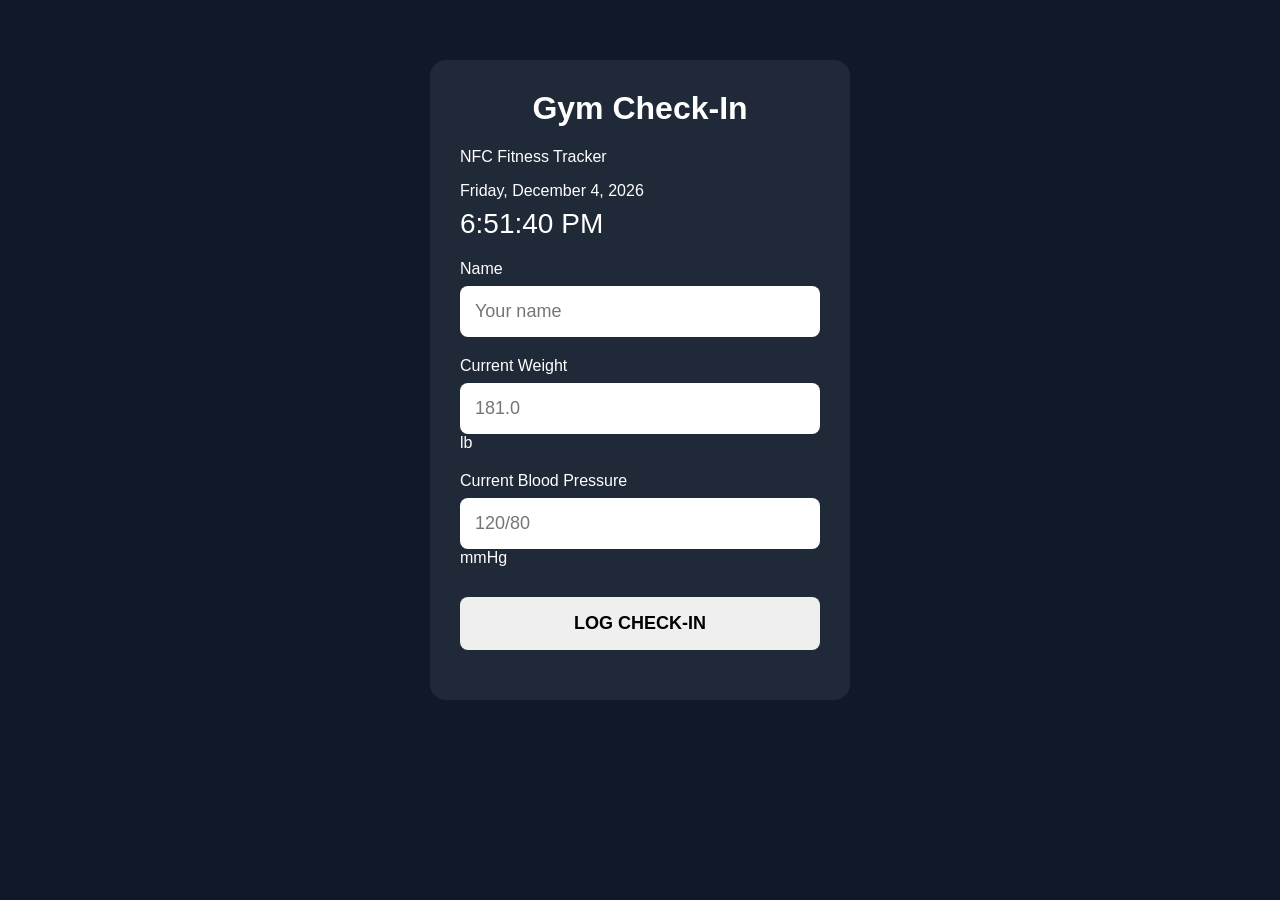
<file: app/templates/index.html>
<!DOCTYPE html>

<html lang="en">

<head>

    <meta charset="UTF-8">

    <meta
        name="viewport"
        content="width=device-width, initial-scale=1"
    >

    <meta
        name="theme-color"
        content="#090d14"
    >

    <title>
        Gym Check-In
    </title>

    <link
        rel="stylesheet"
        href="/static/style.css"
    >

</head>


<body>

<main class="container">

    <header class="header">

        <h1>
            Gym Check-In
        </h1>

        <p>
            NFC Fitness Tracker
        </p>

    </header>


    <section class="clock">

        <div id="date">
        </div>

        <div id="time">
        </div>

    </section>


    <form id="checkinForm">

        <label for="name">
            Name
        </label>

        <input
            id="name"
            name="name"
            type="text"
            autocomplete="name"
            placeholder="Your name"
            maxlength="100"
            required
        >


        <label for="weight">
            Current Weight
        </label>


        <div class="measurement">

            <input
                id="weight"
                name="weight"
                type="number"
                inputmode="decimal"
                min="1"
                max="1500"
                step="0.1"
                placeholder="181.0"
                required
            >

            <span>
                lb
            </span>

        </div>


        <label for="bloodPressure">
            Current Blood Pressure
        </label>


        <div class="measurement">

            <input
                id="bloodPressure"
                name="bloodPressure"
                type="text"
                inputmode="text"
                autocomplete="off"
                placeholder="120/80"
                maxlength="7"
                required
            >

            <span>
                mmHg
            </span>

        </div>


        <button
            id="submitButton"
            type="submit"
        >
            LOG CHECK-IN
        </button>

    </form>


    <div
        id="message"
        class="message"
        role="status"
        aria-live="polite"
    >
    </div>

</main>


<script>

const form =
    document.getElementById(
        "checkinForm"
    );


const nameField =
    document.getElementById(
        "name"
    );


const weightField =
    document.getElementById(
        "weight"
    );


const bloodPressureField =
    document.getElementById(
        "bloodPressure"
    );


const submitButton =
    document.getElementById(
        "submitButton"
    );


const message =
    document.getElementById(
        "message"
    );


/*
 * Remember the name locally.
 *
 * After the first visit the user
 * normally only needs to enter:
 *
 * weight
 * blood pressure
 */

const storedName =
    localStorage.getItem(
        "gymTrackerName"
    );


if (storedName) {
    nameField.value =
        storedName;
}


/*
 * Display current phone date/time.
 */

function updateClock() {

    const now =
        new Date();


    document.getElementById(
        "date"
    ).textContent =
        now.toLocaleDateString(
            "en-US",
            {
                weekday: "long",
                month: "long",
                day: "numeric",
                year: "numeric"
            }
        );


    document.getElementById(
        "time"
    ).textContent =
        now.toLocaleTimeString(
            "en-US",
            {
                hour: "numeric",
                minute: "2-digit",
                second: "2-digit"
            }
        );

}


updateClock();


setInterval(
    updateClock,
    1000
);


/*
 * Form submission
 */

form.addEventListener(
    "submit",

    async function(event) {

        event.preventDefault();


        const name =
            nameField
                .value
                .trim();


        const weight =
            weightField
                .value;


        const bloodPressure =
            bloodPressureField
                .value
                .trim();


        localStorage.setItem(
            "gymTrackerName",
            name
        );


        submitButton.disabled =
            true;


        submitButton.textContent =
            "SAVING...";


        message.textContent =
            "";


        message.className =
            "message";


        try {

            const response =
                await fetch(
                    "/api/checkin",
                    {
                        method: "POST",

                        headers: {
                            "Content-Type":
                                "application/json"
                        },

                        body:
                            JSON.stringify({
                                name:
                                    name,

                                weight:
                                    weight,

                                blood_pressure:
                                    bloodPressure,

                                client_timestamp:
                                    new Date()
                                        .toISOString()
                            })
                    }
                );


            const result =
                await response.json();


            if (!response.ok) {

                throw new Error(
                    result.error
                    ||
                    "Unable to save check-in."
                );

            }


            message.textContent =
                "Check-in logged successfully.";


            message.className =
                "message success";


            weightField.value =
                "";


            bloodPressureField.value =
                "";


            weightField.focus();

        }

        catch (error) {

            message.textContent =
                error.message;


            message.className =
                "message error";

        }

        finally {

            submitButton.disabled =
                false;


            submitButton.textContent =
                "LOG CHECK-IN";

        }

    }

);

</script>

</body>

</html>
</file>
<file: static/style.css>
* {
    box-sizing: border-box;
}

body {
    margin: 0;
    padding: 20px;

    font-family:
        Arial,
        Helvetica,
        sans-serif;

    background: #111827;
    color: white;
}

.container {
    max-width: 420px;

    margin: 40px auto;

    background: #1f2937;

    padding: 30px;

    border-radius: 16px;
}

h1 {
    text-align: center;
    margin-top: 0;
}

.datetime {
    text-align: center;

    margin-bottom: 30px;

    color: #9ca3af;
}

#time {
    font-size: 28px;

    color: white;

    margin-top: 8px;
}

label {
    display: block;

    margin-top: 20px;
    margin-bottom: 8px;
}

input {
    width: 100%;

    padding: 15px;

    font-size: 18px;

    border: none;
    border-radius: 8px;
}

.weight-input {
    display: flex;
    align-items: center;
    gap: 10px;
}

.weight-input span {
    font-size: 18px;
}

button {
    width: 100%;

    margin-top: 30px;

    padding: 16px;

    font-size: 18px;
    font-weight: bold;

    border: none;
    border-radius: 8px;

    cursor: pointer;
}

#message {
    text-align: center;

    margin-top: 20px;
}
</file>
